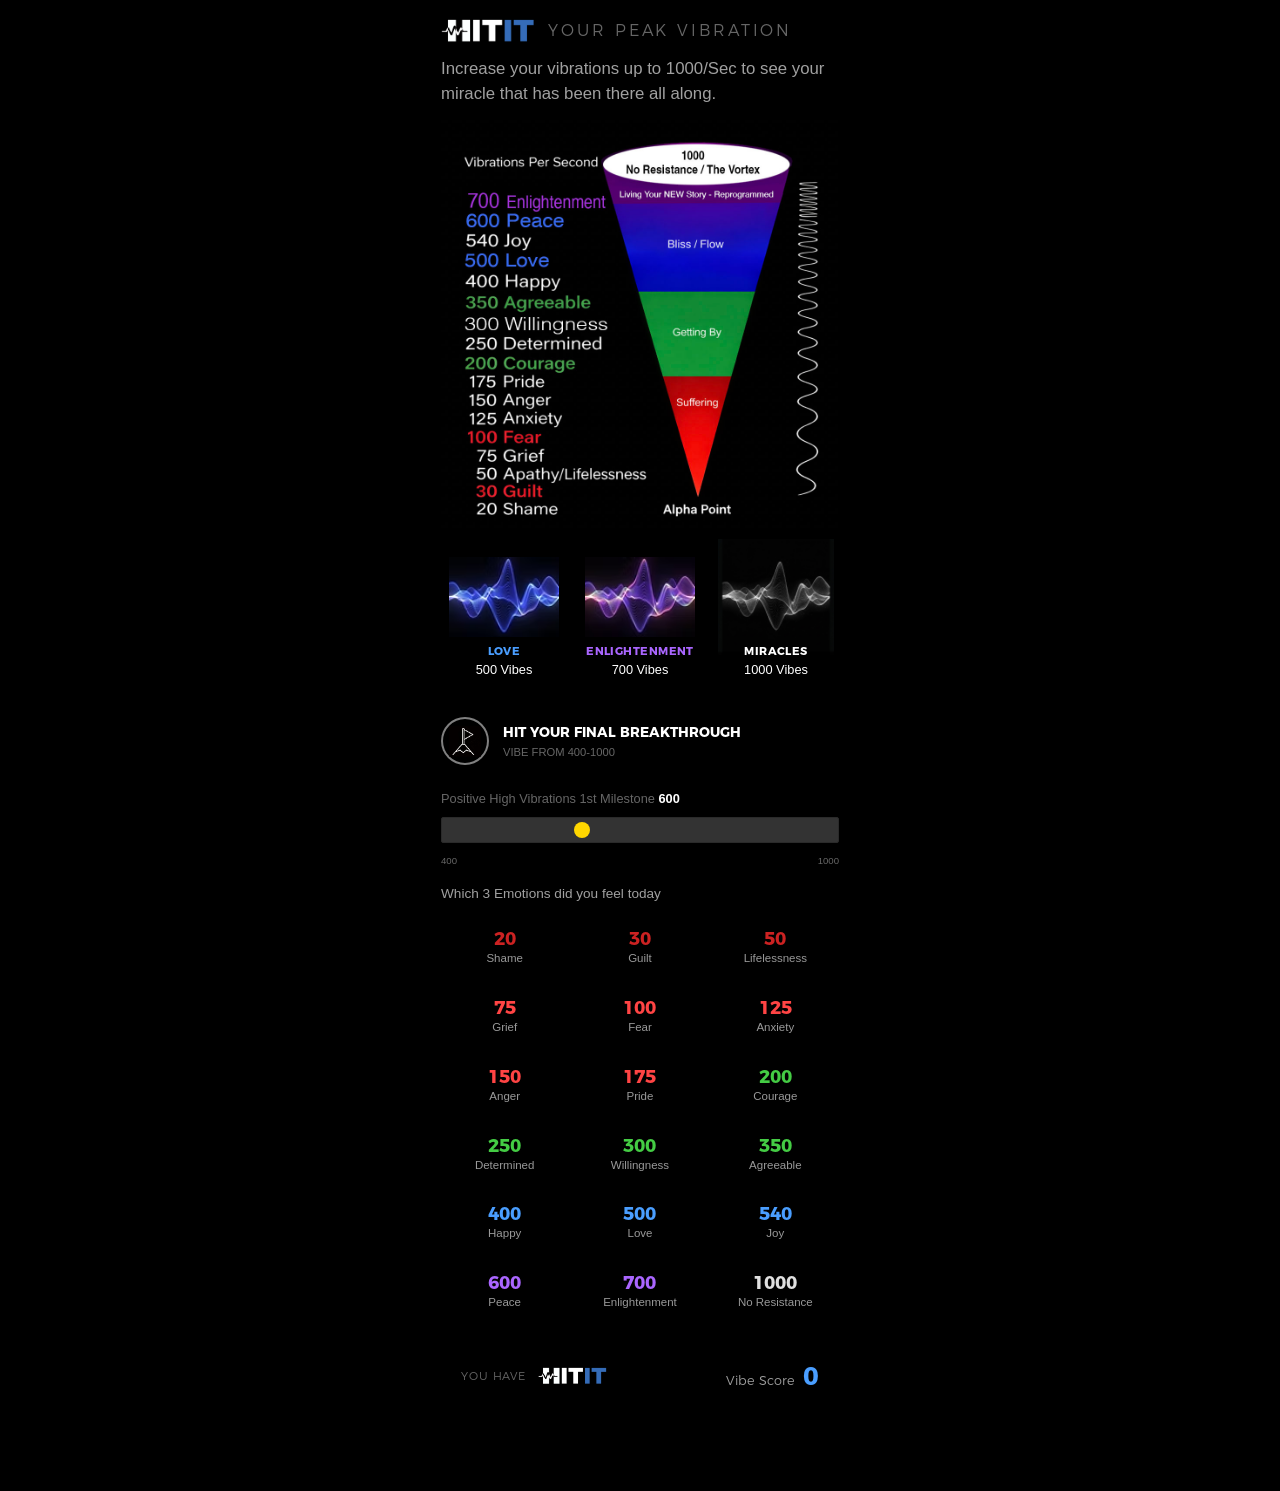
<file: preview-classic-vibes.html>
<!DOCTYPE html>
<html lang="en">
<head>
  <meta charset="UTF-8">
  <meta name="viewport" content="width=device-width, initial-scale=1.0, viewport-fit=cover">
  <meta name="theme-color" content="#0a0a0a">
  <title>HIT IT — Classic Vibes (Preview)</title>
  <link rel="preconnect" href="https://fonts.googleapis.com">
  <link rel="preconnect" href="https://fonts.gstatic.com" crossorigin>
  <link href="https://fonts.googleapis.com/css2?family=Montserrat:wght@200;300;400;500;600;700&display=swap" rel="stylesheet">
  <link rel="stylesheet" href="css/global.css">
  <link rel="stylesheet" href="css/screens/peak-vibration-classic.css">
  <style>
    body { background: #000; }
    #screen-peak-vibration { display: block; max-width: 430px; margin: 0 auto; }
  </style>
</head>
<body>

<div class="screen" id="screen-peak-vibration" style="display:block;">

  <!-- Header -->
  <div class="pvc-header">
    <div class="pvc-header-top">
      <img src="assets/images/hitit-logo.png" alt="HIT IT" class="pvc-header-logo">
      <span class="pvc-header-title">YOUR PEAK VIBRATION</span>
    </div>
    <p class="pvc-header-subtitle">Increase your vibrations up to 1000/Sec to see your miracle that has been there all along.</p>
  </div>

  <!-- Triangle -->
  <div class="pvc-triangle">
    <img src="assets/reference/vibration-triangle.jpg" alt="Vibration Triangle">
  </div>

  <!-- Reference graphics: Love / Enlightenment / Miracles -->
  <div class="pvc-ref-row">
    <div class="pvc-ref-card">
      <img src="assets/vibrations/vibepage3/love.avif" alt="Love vibration">
      <div class="pvc-ref-label pvc-ref-label-blue">LOVE</div>
      <div class="pvc-ref-vibes">500 Vibes</div>
    </div>
    <div class="pvc-ref-card">
      <img src="assets/vibrations/vibepage3/enlightenment.avif" alt="Enlightenment vibration">
      <div class="pvc-ref-label pvc-ref-label-purple">ENLIGHTENMENT</div>
      <div class="pvc-ref-vibes">700 Vibes</div>
    </div>
    <div class="pvc-ref-card">
      <img src="assets/vibrations/vibepage3/miracle.jpg" alt="Miracles vibration">
      <div class="pvc-ref-label pvc-ref-label-white">MIRACLES</div>
      <div class="pvc-ref-vibes">1000 Vibes</div>
    </div>
  </div>

  <!-- Breakthrough banner -->
  <div class="pvc-breakthrough">
    <div class="pvc-breakthrough-icon"><img src="assets/vibrations/mountain-flag.avif" alt="Flag"></div>
    <div class="pvc-breakthrough-text">
      <div class="pvc-breakthrough-title">HIT YOUR FINAL BREAKTHROUGH</div>
      <div class="pvc-breakthrough-sub">VIBE FROM 400-1000</div>
    </div>
  </div>

  <!-- Milestone setting -->
  <div class="pvc-milestone">
    <div class="pvc-milestone-label">Positive High Vibrations 1st Milestone <strong id="pvc-milestone-value">600</strong></div>
    <input type="range" id="pvc-milestone-slider" min="400" max="1000" step="50" value="600" class="pvc-milestone-slider">
    <div class="pvc-milestone-range"><span>400</span><span>1000</span></div>
  </div>

  <!-- Emotion picker -->
  <div class="pvc-picker-heading">Which 3 Emotions did you feel today</div>
  <div class="pvc-emotion-grid" id="pvc-emotion-grid">
    <button class="pvc-emo-btn" data-value="20"><span class="pvc-emo-value" style="color:#cc2222">20</span><span class="pvc-emo-label">Shame</span></button>
    <button class="pvc-emo-btn" data-value="30"><span class="pvc-emo-value" style="color:#cc2222">30</span><span class="pvc-emo-label">Guilt</span></button>
    <button class="pvc-emo-btn" data-value="50"><span class="pvc-emo-value" style="color:#cc2222">50</span><span class="pvc-emo-label">Lifelessness</span></button>
    <button class="pvc-emo-btn" data-value="75"><span class="pvc-emo-value" style="color:#ff4444">75</span><span class="pvc-emo-label">Grief</span></button>
    <button class="pvc-emo-btn" data-value="100"><span class="pvc-emo-value" style="color:#ff4444">100</span><span class="pvc-emo-label">Fear</span></button>
    <button class="pvc-emo-btn" data-value="125"><span class="pvc-emo-value" style="color:#ff4444">125</span><span class="pvc-emo-label">Anxiety</span></button>
    <button class="pvc-emo-btn" data-value="150"><span class="pvc-emo-value" style="color:#ff4444">150</span><span class="pvc-emo-label">Anger</span></button>
    <button class="pvc-emo-btn" data-value="175"><span class="pvc-emo-value" style="color:#ff4444">175</span><span class="pvc-emo-label">Pride</span></button>
    <button class="pvc-emo-btn" data-value="200"><span class="pvc-emo-value" style="color:#44cc44">200</span><span class="pvc-emo-label">Courage</span></button>
    <button class="pvc-emo-btn" data-value="250"><span class="pvc-emo-value" style="color:#44cc44">250</span><span class="pvc-emo-label">Determined</span></button>
    <button class="pvc-emo-btn" data-value="300"><span class="pvc-emo-value" style="color:#44cc44">300</span><span class="pvc-emo-label">Willingness</span></button>
    <button class="pvc-emo-btn" data-value="350"><span class="pvc-emo-value" style="color:#44cc44">350</span><span class="pvc-emo-label">Agreeable</span></button>
    <button class="pvc-emo-btn" data-value="400"><span class="pvc-emo-value" style="color:#4a9eff">400</span><span class="pvc-emo-label">Happy</span></button>
    <button class="pvc-emo-btn" data-value="500"><span class="pvc-emo-value" style="color:#4a9eff">500</span><span class="pvc-emo-label">Love</span></button>
    <button class="pvc-emo-btn" data-value="540"><span class="pvc-emo-value" style="color:#4a9eff">540</span><span class="pvc-emo-label">Joy</span></button>
    <button class="pvc-emo-btn" data-value="600"><span class="pvc-emo-value" style="color:#aa66ff">600</span><span class="pvc-emo-label">Peace</span></button>
    <button class="pvc-emo-btn" data-value="700"><span class="pvc-emo-value" style="color:#aa66ff">700</span><span class="pvc-emo-label">Enlightenment</span></button>
    <button class="pvc-emo-btn" data-value="1000"><span class="pvc-emo-value" style="color:#e0e0e0">1000</span><span class="pvc-emo-label">No Resistance</span></button>
  </div>

  <!-- Score card -->
  <div class="pvc-score-card">
    <span class="pvc-score-label">YOU HAVE</span>
    <img src="assets/images/hitit-logo.png" alt="HIT IT" class="pvc-score-logo">
    <div class="pvc-score-display">
      <span class="pvc-score-title">Vibe Score</span>
      <span class="pvc-score-number" id="pvc-score-value">0</span>
    </div>
  </div>

</div>

<script>
  // Simple standalone interaction (no Firebase)
  const selected = new Set();
  document.querySelectorAll('.pvc-emo-btn').forEach(btn => {
    btn.addEventListener('click', () => {
      const val = parseInt(btn.dataset.value, 10);
      if (selected.has(val)) {
        selected.delete(val);
        btn.classList.remove('selected');
      } else if (selected.size < 3) {
        selected.add(val);
        btn.classList.add('selected');
      }
      const total = [...selected].reduce((s, v) => s + v, 0);
      const avg = selected.size > 0 ? Math.round(total / selected.size) : 0;
      document.getElementById('pvc-score-value').textContent = avg;
    });
  });
  // Milestone slider
  const slider = document.getElementById('pvc-milestone-slider');
  const display = document.getElementById('pvc-milestone-value');
  slider.addEventListener('input', () => { display.textContent = slider.value; });
</script>

</body>
</html>
</file>
<file: css/global.css>
/* ========================================
   HIT IT Mind Diet — Global Styles
   ======================================== */

/* Montserrat from local fonts */
@font-face {
  font-family: 'Montserrat';
  src: url('../assets/fonts/montserrat/Montserrat-ExtraLight.otf') format('opentype');
  font-weight: 200;
  font-style: normal;
  font-display: swap;
}
@font-face {
  font-family: 'Montserrat';
  src: url('../assets/fonts/montserrat/Montserrat-Light.otf') format('opentype');
  font-weight: 300;
  font-style: normal;
  font-display: swap;
}
@font-face {
  font-family: 'Montserrat';
  src: url('../assets/fonts/montserrat/Montserrat-Regular.otf') format('opentype');
  font-weight: 400;
  font-style: normal;
  font-display: swap;
}
@font-face {
  font-family: 'Montserrat';
  src: url('../assets/fonts/montserrat/Montserrat-Medium.otf') format('opentype');
  font-weight: 500;
  font-style: normal;
  font-display: swap;
}
@font-face {
  font-family: 'Montserrat';
  src: url('../assets/fonts/montserrat/Montserrat-SemiBold.otf') format('opentype');
  font-weight: 600;
  font-style: normal;
  font-display: swap;
}
@font-face {
  font-family: 'Montserrat';
  src: url('../assets/fonts/montserrat/Montserrat-Bold.otf') format('opentype');
  font-weight: 700;
  font-style: normal;
  font-display: swap;
}

/* ---- CSS Variables ---- */
:root {
  --bg-primary: #0a0a0a;
  --bg-card: #141414;
  --bg-card-hover: #1a1a1a;
  --bg-input: #1a1a1a;
  --border-color: #2a2a2a;
  --text-primary: #ffffff;
  --text-secondary: #a0a0a0;
  --text-muted: #666666;

  /* Accent */
  --accent-blue: #4a9eff;
  --accent-cyan: #00d4ff;
  --accent-gradient: linear-gradient(135deg, #4a9eff, #00d4ff);

  /* Tier colors */
  --tier-red: #ff4444;
  --tier-red-bg: rgba(255, 68, 68, 0.1);
  --tier-green: #44cc44;
  --tier-green-bg: rgba(68, 204, 68, 0.1);
  --tier-blue: #4a9eff;
  --tier-blue-bg: rgba(74, 158, 255, 0.1);
  --tier-purple: #aa66ff;
  --tier-purple-bg: rgba(170, 102, 255, 0.1);
  --tier-white: #e0e0e0;
  --tier-white-bg: rgba(224, 224, 224, 0.08);

  /* Spacing */
  --spacing-xs: 4px;
  --spacing-sm: 8px;
  --spacing-md: 16px;
  --spacing-lg: 24px;
  --spacing-xl: 32px;
  --spacing-2xl: 48px;

  /* Border radius */
  --radius-sm: 8px;
  --radius-md: 12px;
  --radius-lg: 16px;
  --radius-xl: 24px;
  --radius-full: 50%;
}

/* ---- Reset ---- */
*, *::before, *::after {
  box-sizing: border-box;
  margin: 0;
  padding: 0;
}

html {
  font-size: 16px;
  -webkit-text-size-adjust: 100%;
}

body {
  font-family: Helvetica, Arial, sans-serif;
  background: #050505;
  color: var(--text-primary);
  min-height: 100vh;
  min-height: 100dvh;
  line-height: 1.5;
  -webkit-font-smoothing: antialiased;
  -moz-osx-font-smoothing: grayscale;
  overflow-x: hidden;
}

h1, h2, h3, h4, h5, h6 {
  font-family: 'Montserrat', Helvetica, sans-serif;
  font-weight: 300;
  line-height: 1.2;
}

a {
  color: var(--accent-blue);
  text-decoration: none;
}
a:hover {
  text-decoration: underline;
}

img {
  max-width: 100%;
  height: auto;
  display: block;
}

button {
  font-family: inherit;
  cursor: pointer;
  border: none;
  background: none;
  color: inherit;
}

input, textarea, select {
  font-family: inherit;
  font-size: inherit;
  color: inherit;
  background: var(--bg-input);
  border: 1px solid var(--border-color);
  border-radius: var(--radius-sm);
  padding: 12px 16px;
  width: 100%;
  outline: none;
  transition: border-color 0.2s;
}
input:focus, textarea:focus, select:focus {
  border-color: var(--accent-blue);
}

/* ---- Utility Classes ---- */
.container {
  width: 100%;
  max-width: 430px;
  margin: 0 auto;
  padding: 0 var(--spacing-md);
}

.btn {
  display: inline-flex;
  align-items: center;
  justify-content: center;
  gap: 8px;
  padding: 14px 24px;
  border-radius: var(--radius-xl);
  font-weight: 500;
  font-size: 1rem;
  transition: all 0.2s ease;
  text-decoration: none;
}

.btn-primary {
  background: var(--accent-gradient);
  color: #fff;
  border: 2px solid transparent;
}
.btn-primary:hover {
  opacity: 0.9;
  text-decoration: none;
}

.btn-outline {
  background: transparent;
  color: var(--accent-blue);
  border: 2px solid var(--accent-blue);
}
.btn-outline:hover {
  background: rgba(74, 158, 255, 0.1);
  text-decoration: none;
}

.btn-full {
  width: 100%;
}

/* Loading spinner */
.spinner {
  width: 20px;
  height: 20px;
  border: 2px solid rgba(255, 255, 255, 0.3);
  border-top-color: #fff;
  border-radius: 50%;
  animation: spin 0.6s linear infinite;
}
@keyframes spin {
  to { transform: rotate(360deg); }
}

/* Toast notifications — offset above bottom nav when visible */
.toast {
  position: fixed;
  bottom: 80px;
  left: 50%;
  transform: translateX(-50%) translateY(100px);
  background: var(--bg-card);
  border: 1px solid var(--border-color);
  color: var(--text-primary);
  padding: 12px 24px;
  border-radius: var(--radius-md);
  font-size: 0.875rem;
  z-index: 1000;
  opacity: 0;
  transition: all 0.3s ease;
}
.toast.show {
  transform: translateX(-50%) translateY(0);
  opacity: 1;
}
.toast.error {
  border-color: var(--tier-red);
  color: var(--tier-red);
}
.toast.success {
  border-color: var(--tier-green);
  color: var(--tier-green);
}

/* Visually hidden (for screen readers) */
.sr-only {
  position: absolute;
  width: 1px;
  height: 1px;
  padding: 0;
  margin: -1px;
  overflow: hidden;
  clip: rect(0, 0, 0, 0);
  border: 0;
}

/* Safe area padding for notched phones */
.safe-bottom {
  padding-bottom: max(16px, env(safe-area-inset-bottom));
}

/* Focus-visible outlines for accessibility */
:focus-visible {
  outline: 2px solid var(--accent-blue);
  outline-offset: 2px;
}

button:focus:not(:focus-visible),
a:focus:not(:focus-visible),
input:focus:not(:focus-visible),
select:focus:not(:focus-visible),
textarea:focus:not(:focus-visible) {
  outline: none;
}

@media (prefers-reduced-motion: reduce) {
  *, *::before, *::after {
    animation-duration: 0.01ms !important;
    transition-duration: 0.01ms !important;
  }
}
</file>
<file: css/screens/peak-vibration-classic.css>
/* ========================================
   Peak Vibration Screen — Classic (Client Mockup Match)
   ======================================== */

#screen-peak-vibration {
  padding: 16px;
  padding-top: max(16px, env(safe-area-inset-top));
  padding-bottom: 80px;
  background: #000;
}

/* ---- Header ---- */
.pvc-header {
  margin-bottom: 14px;
}

.pvc-header-top {
  display: flex;
  align-items: center;
  gap: 12px;
  margin-bottom: 10px;
}

.pvc-header-logo {
  height: 30px;
}

.pvc-header-title {
  font-family: 'Montserrat', Helvetica, sans-serif;
  font-weight: 300;
  font-size: 1rem;
  letter-spacing: 0.18em;
  color: var(--text-muted);
}

.pvc-header-subtitle {
  font-size: 1.05rem;
  color: var(--text-secondary);
  line-height: 1.5;
}

/* ---- Triangle image ---- */
.pvc-triangle {
  text-align: center;
  margin-bottom: 20px;
}

.pvc-triangle img {
  width: 100%;
  max-width: 400px;
  margin: 0 auto;
  display: block;
}

/* ---- Reference graphics row (Love / Enlightenment / Miracles) ---- */
.pvc-ref-row {
  display: flex;
  gap: 10px;
  margin-bottom: 16px;
  align-items: flex-start;
}

.pvc-ref-card {
  flex: 1;
  text-align: center;
  padding: 8px 4px;
}

.pvc-ref-card img {
  width: 100%;
  height: 80px;
  object-fit: contain;
  margin-bottom: 8px;
}

/* Miracles source image has more padding — scale up to match others */
.pvc-ref-card:last-child img {
  transform: scale(1.45);
}

.pvc-ref-label,
.pvc-ref-vibes {
  position: relative;
  z-index: 1;
}

.pvc-ref-label {
  font-family: 'Montserrat', Helvetica, sans-serif;
  font-weight: 700;
  font-size: 0.7rem;
  letter-spacing: 0.04em;
  text-transform: uppercase;
  line-height: 1.2;
}

.pvc-ref-label-blue { color: #4a9eff; }
.pvc-ref-label-purple { color: #aa66ff; }
.pvc-ref-label-white { color: #ffffff; }

.pvc-ref-vibes {
  font-size: 0.8rem;
  color: #fff;
  margin-top: 2px;
  font-weight: 500;
}

/* ---- Breakthrough banner — flat, no border ---- */
.pvc-breakthrough {
  display: flex;
  align-items: center;
  gap: 14px;
  padding: 14px 0;
  background: transparent;
  margin-bottom: 10px;
}

.pvc-breakthrough-icon {
  width: 48px;
  height: 48px;
  flex-shrink: 0;
  border-radius: 50%;
  background: #000;
  border: 2px solid rgba(255, 255, 255, 0.5);
  overflow: hidden;
  display: flex;
  align-items: center;
  justify-content: center;
}

.pvc-breakthrough-icon img {
  width: 32px;
  height: 32px;
  object-fit: contain;
}

.pvc-breakthrough-text {
  flex: 1;
}

.pvc-breakthrough-title {
  font-family: 'Montserrat', Helvetica, sans-serif;
  font-weight: 700;
  font-size: 0.85rem;
  margin-bottom: 2px;
}

.pvc-breakthrough-sub {
  font-size: 0.7rem;
  color: var(--text-muted);
}

/* ---- Milestone setting ---- */
.pvc-milestone {
  margin-bottom: 16px;
}

.pvc-milestone-label {
  font-size: 0.8rem;
  color: var(--text-muted);
  margin-bottom: 8px;
}

.pvc-milestone-label strong {
  color: #fff;
  font-weight: 700;
}

.pvc-milestone-slider {
  width: 100%;
  -webkit-appearance: none;
  appearance: none;
  height: 3px;
  border-radius: 2px;
  background: #333;
  outline: none;
}

.pvc-milestone-slider::-webkit-slider-thumb {
  -webkit-appearance: none;
  width: 16px;
  height: 16px;
  border-radius: 50%;
  background: #ffd700;
  cursor: pointer;
}

.pvc-milestone-slider::-moz-range-thumb {
  width: 16px;
  height: 16px;
  border-radius: 50%;
  background: #ffd700;
  cursor: pointer;
  border: none;
}

.pvc-milestone-range {
  display: flex;
  justify-content: space-between;
  font-size: 0.6rem;
  color: var(--text-muted);
  margin-top: 4px;
}

/* ---- Emotion picker heading ---- */
.pvc-picker-heading {
  font-size: 0.85rem;
  color: var(--text-secondary);
  margin-bottom: 12px;
}

/* ---- Emotion grid — 3x6 text-only buttons ---- */
.pvc-emotion-grid {
  display: grid;
  grid-template-columns: repeat(3, 1fr);
  gap: 8px;
  margin-bottom: 20px;
}

.pvc-emo-btn {
  display: flex;
  flex-direction: column;
  align-items: center;
  justify-content: center;
  padding: 12px 4px;
  border-radius: 8px;
  background: transparent;
  border: none;
  color: #fff;
  cursor: pointer;
  transition: all 0.15s ease;
  min-height: 48px;
}

.pvc-emo-value {
  font-family: 'Montserrat', Helvetica, sans-serif;
  font-weight: 700;
  font-size: 1.15rem;
  line-height: 1.2;
}

.pvc-emo-label {
  font-size: 0.72rem;
  color: rgba(255, 255, 255, 0.6);
  margin-top: 2px;
  text-align: center;
  line-height: 1.1;
}

/* Selected state — strong visible highlight */
.pvc-emo-btn.selected {
  background: rgba(255, 255, 255, 0.15);
  border-radius: 8px;
  outline: 2px solid rgba(255, 255, 255, 0.5);
  outline-offset: -2px;
  transform: scale(1.05);
}

.pvc-emo-btn.selected .pvc-emo-value {
  filter: brightness(1.4);
}

.pvc-emo-btn.selected .pvc-emo-label {
  color: #fff;
  font-weight: 600;
}

/* Tap feedback */
.pvc-emo-btn:active {
  transform: scale(0.92);
  opacity: 0.7;
}

/* ---- Score card at bottom ---- */
.pvc-score-card {
  display: flex;
  align-items: center;
  gap: 12px;
  padding: 16px 20px;
}

.pvc-score-label {
  font-family: 'Montserrat', Helvetica, sans-serif;
  font-weight: 300;
  font-size: 0.7rem;
  color: var(--text-muted);
  letter-spacing: 0.08em;
  text-transform: uppercase;
}

.pvc-score-logo {
  height: 22px;
}

.pvc-score-display {
  margin-left: auto;
  display: flex;
  align-items: baseline;
  gap: 8px;
}

.pvc-score-title {
  font-family: 'Montserrat', Helvetica, sans-serif;
  font-weight: 300;
  font-size: 0.8rem;
  color: var(--text-secondary);
}

.pvc-score-number {
  font-family: 'Montserrat', Helvetica, sans-serif;
  font-weight: 700;
  font-size: 1.6rem;
  color: var(--accent-blue);
}

/* ---- Vibe score modal ---- */
.pvc-score-modal {
  position: fixed;
  inset: 0;
  background: rgba(0, 0, 0, 0.85);
  z-index: 10000;
  display: flex;
  align-items: center;
  justify-content: center;
  padding: 20px;
  opacity: 0;
  pointer-events: none;
  visibility: hidden;
  transition: opacity 0.3s ease;
}

.pvc-score-modal.active {
  opacity: 1;
  pointer-events: auto;
  visibility: visible;
}

.pvc-score-modal-card {
  background: #1a1a1a;
  border-radius: 20px;
  padding: 36px 28px 28px;
  text-align: center;
  max-width: 320px;
  width: 100%;
  transform: scale(0.9);
  transition: transform 0.3s ease;
}

.pvc-score-modal.active .pvc-score-modal-card {
  transform: scale(1);
}

.pvc-score-modal-label {
  font-family: 'Montserrat', Helvetica, sans-serif;
  font-weight: 300;
  font-size: 0.85rem;
  color: var(--text-muted);
  letter-spacing: 0.08em;
  text-transform: uppercase;
  margin-bottom: 12px;
}

.pvc-score-modal-number {
  font-family: 'Montserrat', Helvetica, sans-serif;
  font-weight: 700;
  font-size: 3.5rem;
  color: var(--accent-blue);
  line-height: 1;
  margin-bottom: 8px;
}

.pvc-score-modal-sub {
  font-size: 0.8rem;
  color: var(--text-muted);
  margin-bottom: 24px;
}

/* ---- Responsive ---- */
@media (max-width: 360px) {
  .pvc-emo-btn {
    min-height: 42px;
    padding: 8px 2px;
  }
  .pvc-emo-value {
    font-size: 1rem;
  }
  .pvc-emo-label {
    font-size: 0.65rem;
  }
  .pvc-ref-card img {
    height: 50px;
  }
}
</file>
